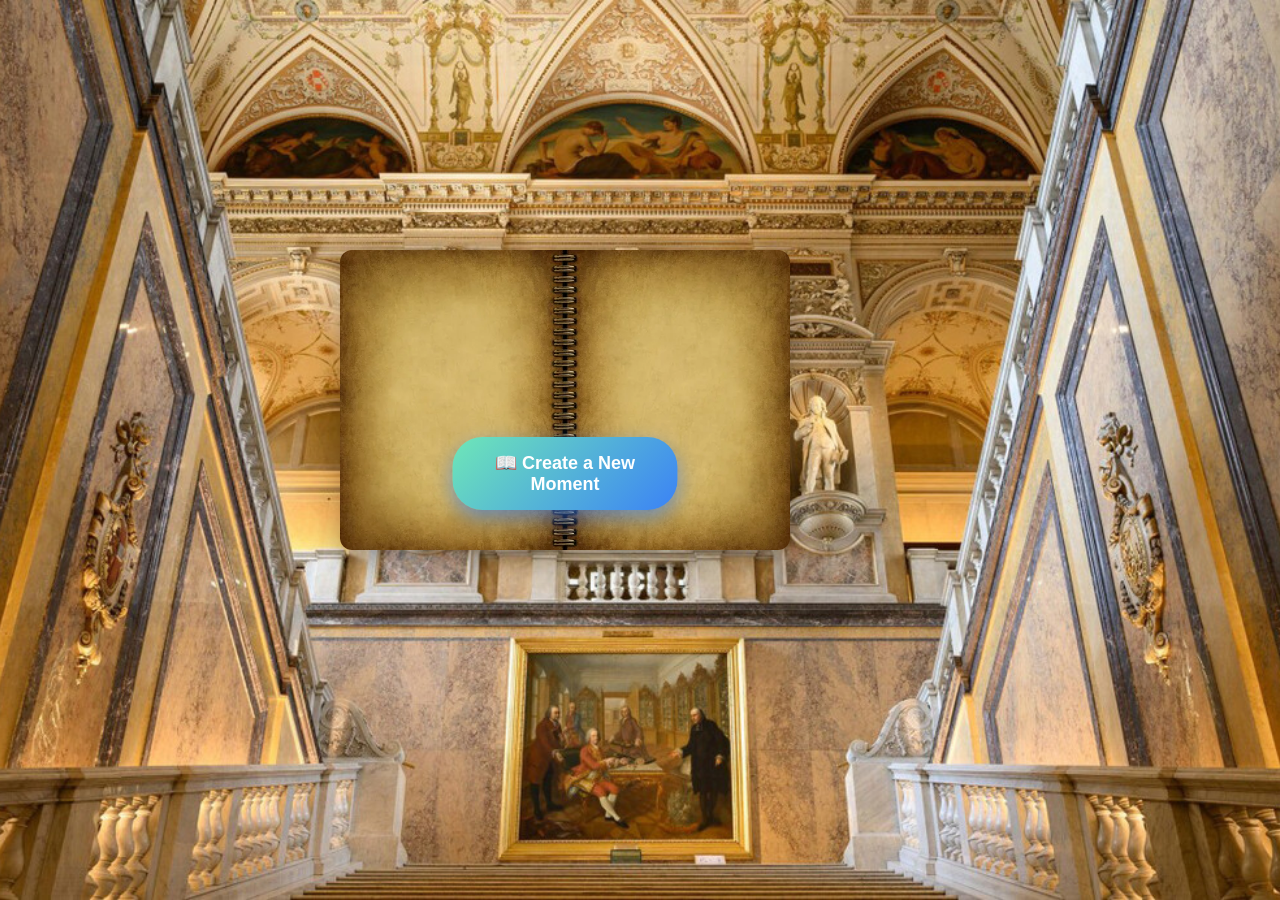
<file: Project Website/index.html>
<!DOCTYPE html>
<html lang="en">
<head>
  <meta charset="UTF-8">
  <title>Diary Flip Page</title>
  <meta name="viewport" content="width=device-width, initial-scale=1.0">
  <link rel="stylesheet" href="style.css">
</head>
<body>
  <div class="container">
    <div class="diary">
      <div class="book">
        <div class="page front">
          <button id="createMomentBtn">
            📖 Create a New Moment
          </button>
        </div>

        <div class="page back">
          <textarea placeholder="Start writing your moment here..."></textarea>
        </div>
      </div>
    </div>
  </div>

  <script src="script.js"></script>
</body>
</html>
</file>
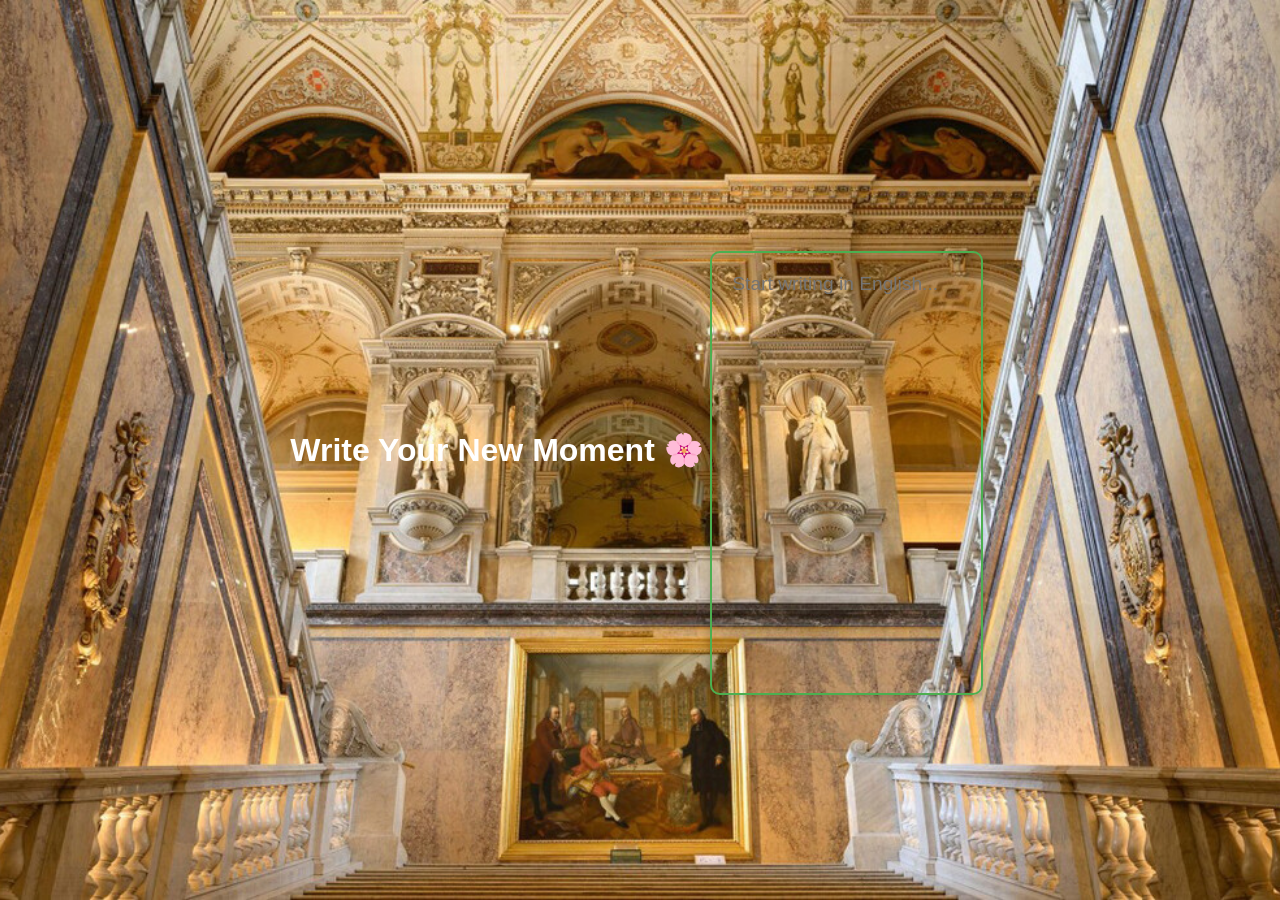
<file: Project Website/write.html>
<!DOCTYPE html>
<html lang="en">
<head>
  <meta charset="UTF-8">
  <meta name="viewport" content="width=device-width, initial-scale=1">
  <title>Write Your Moment</title>
  <link rel="stylesheet" href="style.css">
  <style>
    .writing-area {
      margin-top: 50px;
      text-align: center;
    }
    .writing-area textarea {
      width: 80%;
      height: 400px;
      padding: 20px;
      font-size: 1.2rem;
      border-radius: 10px;
      border: 2px solid #4CAF50;
      resize: none;
      box-shadow: 0 4px 8px rgba(0,0,0,0.2);
    }
  </style>
</head>
<body>
  <h1 style="color: white;">Write Your New Moment 🌸</h1>
  <div class="writing-area">
    <textarea placeholder="Start writing in English..."></textarea>
  </div>
</body>
</html>
</file>
<file: Project Website/style.css>
/* Full page background */
body {
  margin: 0;
  padding: 0;
  height: 100vh;
  width: 100%;
  display: flex;
  justify-content: center;
  align-items: center;
  background: url('background.jpg') no-repeat center center/cover;
  font-family: 'Poppins', sans-serif;
  overflow: hidden;
}

/* Container */
.container {
  width: 600px;
  height: 400px;
  perspective: 1200px;
}

/* Diary */
.diary {
  width: 100%;
  height: 100%;
  position: relative;
}

.book {
  width: 100%;
  height: 100%;
  position: relative;
  transform-style: preserve-3d;
}

/* Common page styling */
.page {
  width: 75%;
  height: 75%;
  background: white;
  border-radius: 12px;
  box-shadow: 0 10px 30px rgba(0,0,0,0.3);
  position: absolute;
  top: 0;
  left: 0;
  backface-visibility: hidden;
  transition: transform 1s;
}

/* Front page */
.front {
  background: url('diary-cover.jpg') no-repeat center center/cover;
  z-index: 2;
  position: relative;
}

/* Create a New Moment Button */
.front button {
  position: absolute;
  bottom: 40px;
  left: 50%;
  transform: translateX(-50%);
  padding: 15px 30px;
  font-size: 18px;
  font-weight: bold;
  border: none;
  border-radius: 30px;
  background: linear-gradient(135deg, #6EE7B7, #3B82F6);
  color: white;
  cursor: pointer;
  box-shadow: 0 8px 20px rgba(59,130,246,0.6);
  transition: all 0.4s ease;
}

.front button:hover {
  background: linear-gradient(135deg, #3B82F6, #9333EA);
  transform: translateX(-50%) scale(1.05);
}

/* Back page */
.back {
  background: rgb(205, 186, 120);
  transform: rotateY(180deg);
  padding: 20px;
  box-sizing: border-box;
}

/* Textarea */
textarea {
  width: 100%;
  height: 100%;
  border: none;
  resize: none;
  font-size: 18px;
  outline: none;
  background: transparent;
  font-family: 'Poppins', sans-serif;
}

/* Flip Animation */
.book.flipped .front {
  transform: rotateY(-180deg);
}

.book.flipped .back {
  transform: rotateY(0deg);
}
</file>
